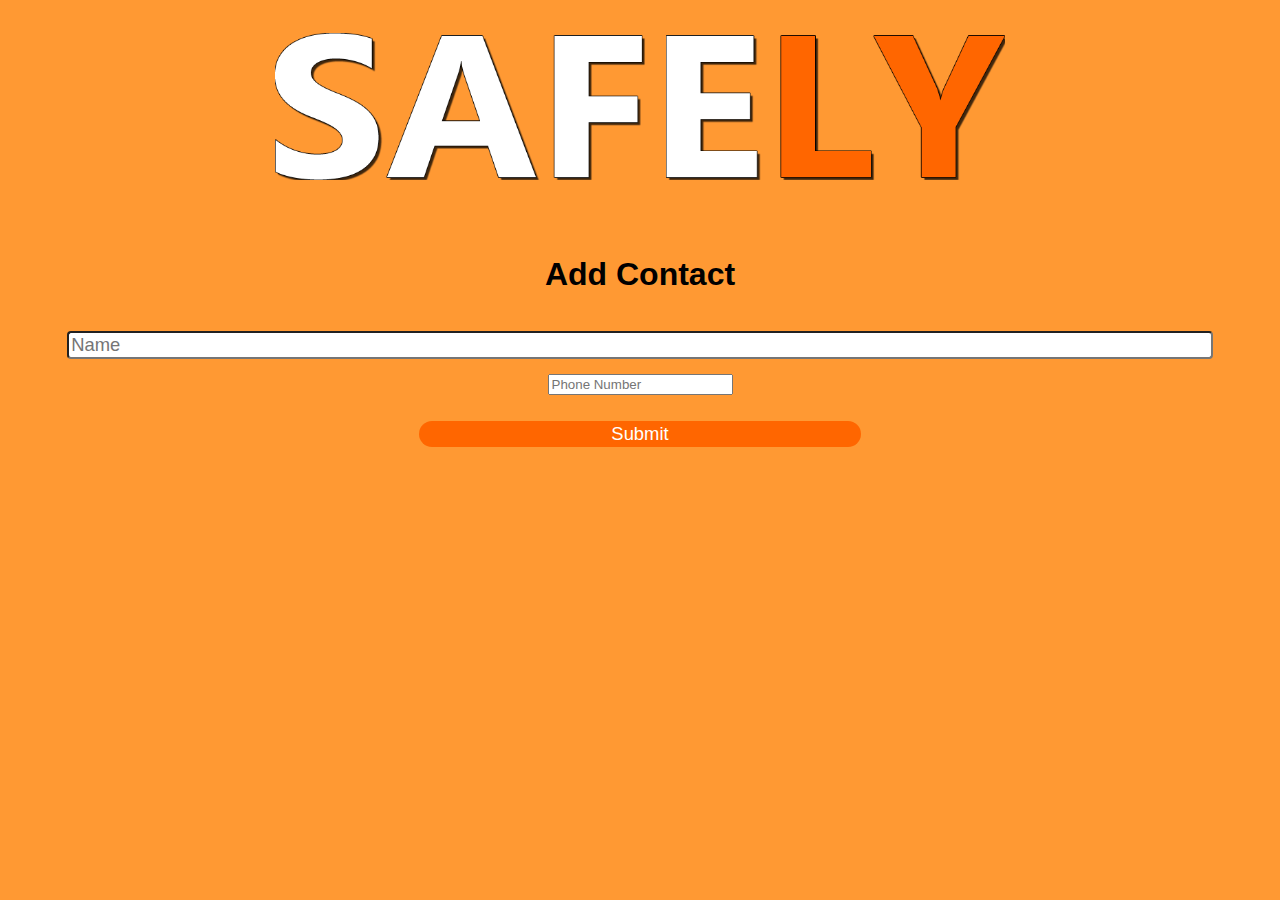
<file: www/addContact.html>
<!DOCTYPE html>
<html>
<head>
    <meta charset="utf-8" />

    <meta name="viewport" content="user-scalable=no, initial-scale=1, maximum-scale=1, minimum-scale=1, width=device-width" />
    
    <link rel="stylesheet" type="text/css" href="css/index.css" />
    <script type='text/javascript' src='addContact.js'></script>

    <title>Settings</title>
 
</head>

<body>

  <div class="logo">
        <img id="largeSafelyLogo" src="img/Safely Title.png" alt="Safely Logo">
    </div>

    <div class = "Contact Form" id="add-contact">
      <div class = "Add Contact">
          <h1>Add Contact</h1>
          <form name = contactForm id="contactForm">
              <input name = "Name" type = "text" placeholder="Name" required> <br>
              <input name = "PhoneNumber" type ="tel" placeholder="Phone Number" required> <br>
              <div>
                  <button id="addContactButton" type="submit" onclick="">Submit</button>
              </div>
            </form>
        </div>
    </div>
</file>
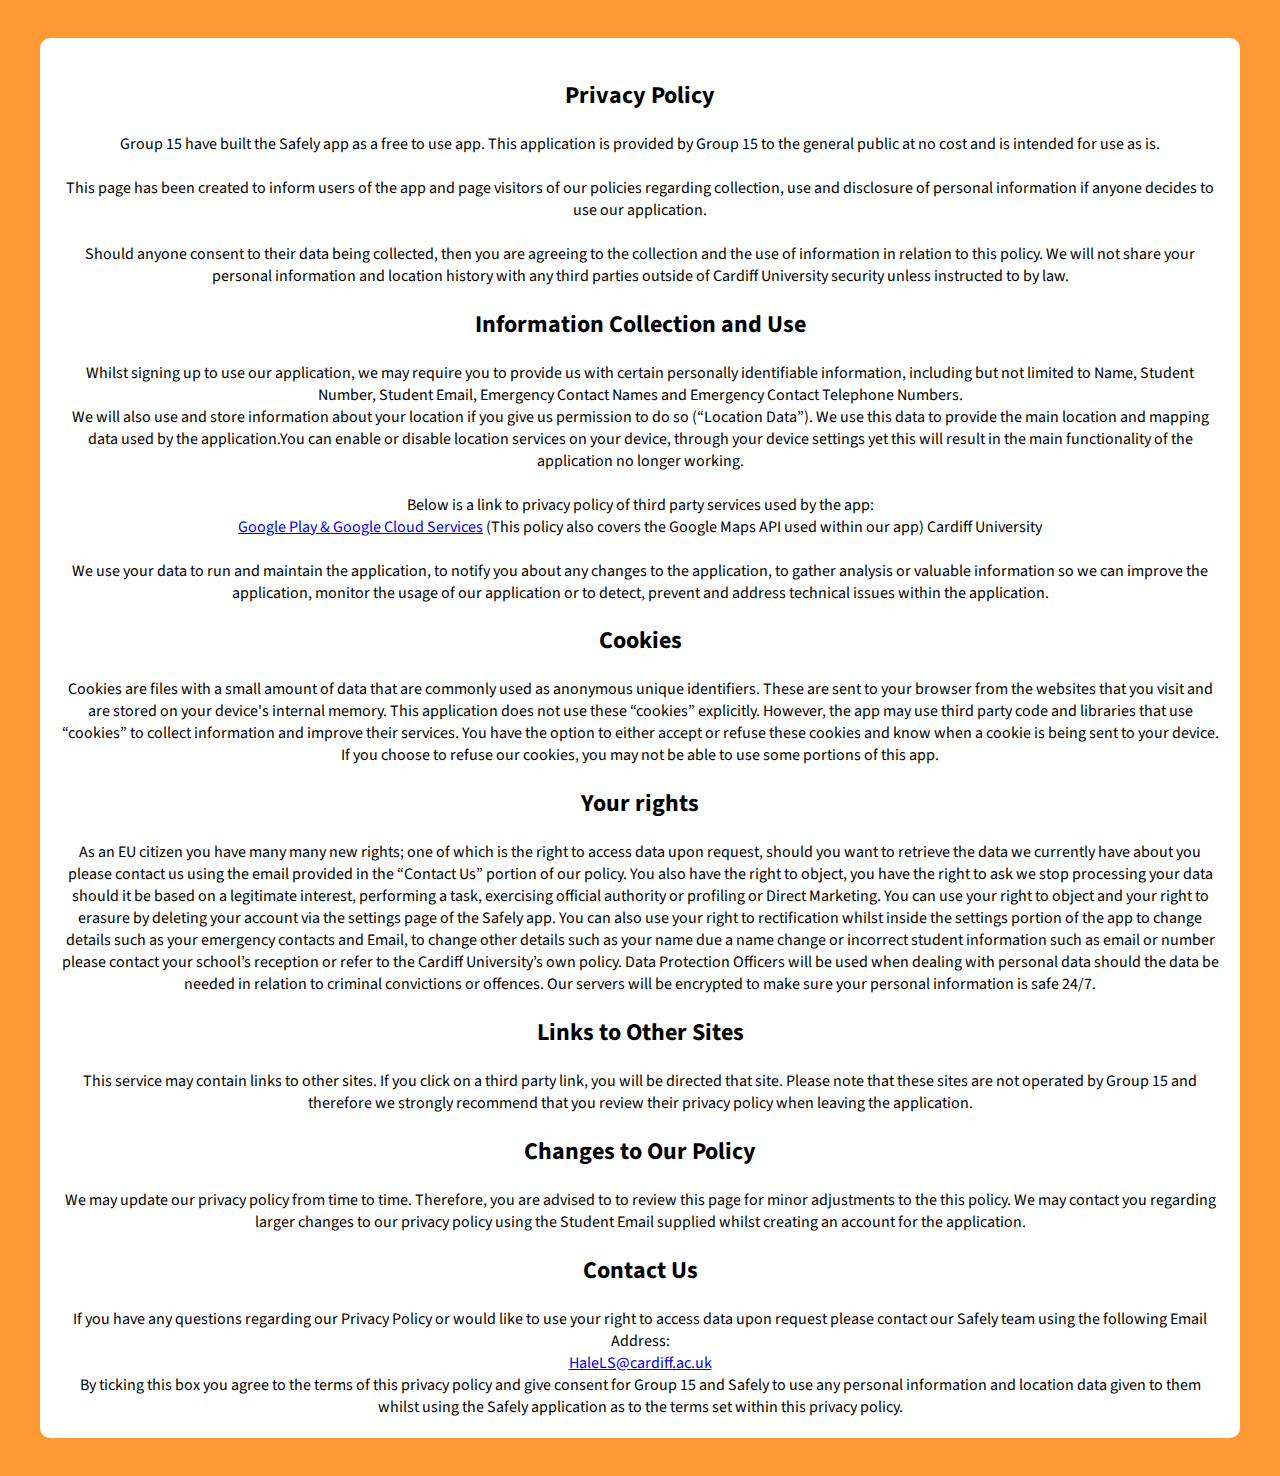
<file: www/privacyPolicy.html>
<!DOCTYPE html>
<!DOCTYPE html>
<html>
<head>
    <title>Privacy Policy</title>
    <link rel="stylesheet" type="text/css" href="css/index.css">
    <style>
    body {
        background-color: #ff9933;
        font-family: 'Source Sans Pro', sans-serif;
    }
    .policyBox {
        margin: 3% 2.5% 3% 2.5%;
        padding: 20px;
        background-color: white;
        border-radius: 10px;
        text-align: center;
    }

    button {
        font-size: 150%;
    }
    </style>
    <link href="https://fonts.googleapis.com/css?family=Raleway:500,700i|Source+Sans+Pro:300" rel="stylesheet">
</head>
<body>
<div class="policyBox">
<h2> Privacy Policy</h2>
<p>
Group 15 have built the Safely app as a free to use app. This application is provided by Group 15 to the general public at no cost and is intended for use as is.<br>
 <br>
This page has been created to inform users of the app and page visitors of our policies regarding collection, use and disclosure of personal information if anyone decides to use our application.<br>  
<br>
Should anyone consent to their data being collected, then you are agreeing to the collection and the use of information in relation to this policy. We will not share your personal information and location history with any third parties outside of Cardiff University security unless instructed to by law.<br>
</p>
<h2>
Information Collection and Use</h2>
<p>
Whilst signing up to use our application, we may require you to provide us with certain personally identifiable information, including but not limited to Name, Student Number, Student Email, Emergency Contact Names and Emergency Contact Telephone Numbers.<br> 

We will also use and store information about your location if you give us permission to do so (“Location Data”). We use this data to provide the main location and mapping data used by the application.You can enable or disable location services on your device, through your device settings yet this will result in the main functionality of the application no longer working.<br>
<br>
Below is a link to privacy policy of third party services used by the app:<br>
    <a href='https://policies.google.com/privacy?hl=en'>Google Play & Google Cloud Services</a> (This policy also covers the Google Maps API used within our app)
Cardiff University<br>
<br>
We use your data to run and maintain the application, to notify you about any changes to the application, to gather analysis or valuable information so we can improve the application, monitor the usage of our application or to detect, prevent and address technical issues within the application.<br> 
</p>
<h2>Cookies</h2>
<p>
Cookies are files with a small amount of data that are commonly used as anonymous unique identifiers. These are sent to your browser from the websites that you visit and are stored on your device's internal memory.
This application does not use these “cookies” explicitly. However, the app may use third party code and libraries that use “cookies” to collect information and improve their services. You have the option to either accept or refuse these cookies and know when a cookie is being sent to your device. If you choose to refuse our cookies, you may not be able to use some portions of this app.<br>
</p>
<h2>Your rights</h2>
<p>
As an EU citizen you have many many new rights; one of which is the right to access data upon request, should you want to retrieve the data we currently have about you please contact us using the email provided in the “Contact Us” portion of our policy. You also have the right to object, you have the right to ask we stop processing your data should it be based on a legitimate interest, performing a task, exercising official authority or profiling or Direct Marketing. You can use your right to object and your right to erasure by deleting your account via the settings page of the Safely app. You can also use your right to rectification whilst inside the settings portion of the app to change details such as your emergency contacts and Email, to change other details such as your name due a name change or incorrect student information such as email or number please contact your school’s reception or refer to the Cardiff University’s own policy. Data Protection Officers will be used when dealing with personal data should the data be needed in relation to criminal convictions or offences. Our servers will be encrypted to make sure your personal information is safe 24/7.<br>

<h2>Links to Other Sites</h2>
<p>
This service may contain links to other sites. If you click on a third party link, you will be directed that site. Please note that these sites are not operated by Group 15 and therefore we strongly recommend that you review their privacy policy when leaving the application.<br>
<h2>Changes to Our Policy</h2>
We may update our privacy policy from time to time. Therefore, you are advised to to review this page for minor adjustments to the this policy.  We may contact you regarding larger changes to our privacy policy using the Student Email supplied whilst creating an account for the application.<br>
<h2>Contact Us</h2>
    If you have any questions regarding our Privacy Policy or would like to use your right to access data upon request please contact our Safely team using the following Email Address:<br> <a href="mailto:HaleLS@cardiff.ac.uk?Subject=Safely%20Privacy%20Policy" target="_top">HaleLS@cardiff.ac.uk</a><br> 

By ticking this box you agree to the terms of this privacy policy and give consent for Group 15 and Safely to use any personal information and location data given to them whilst using the Safely application as to the terms set within this privacy policy.
</p>
</div>

</body>
</html>
</file>
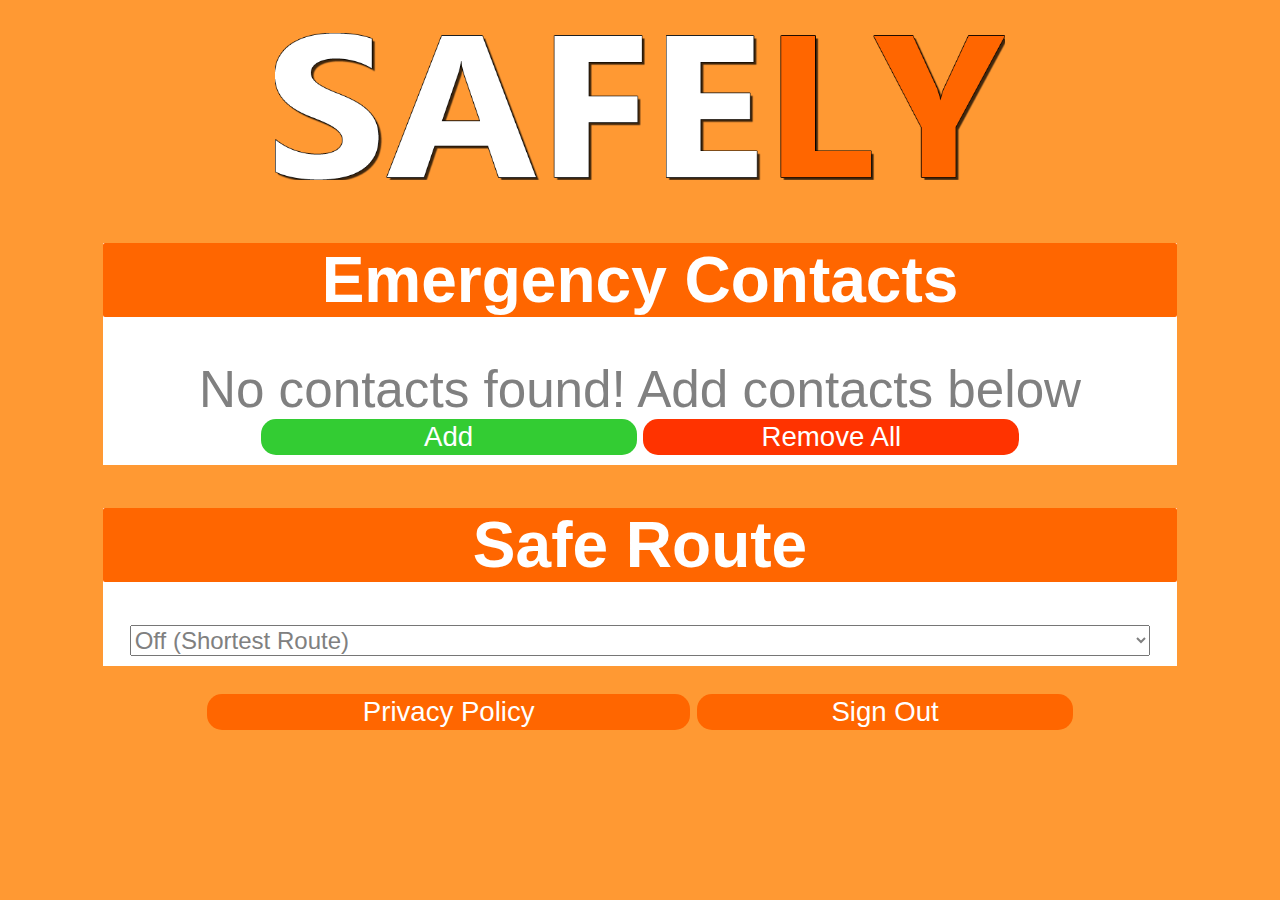
<file: www/settings.html>
<!DOCTYPE html>
<html>
<head>
    <meta charset="utf-8" />

    <meta name="viewport" content="user-scalable=no, initial-scale=1, maximum-scale=1, minimum-scale=1, width=device-width" />
    
    <link rel="stylesheet" type="text/css" href="css/index.css" />
    <script type="text/javascript" src='settings.js'></script>
    <title>Settings</title>
 
</head>

<body onload="fillSettings()">

  <div class="logo">
        <img id="largeSafelyLogo" src="img/Safely Title.png" alt="Safely Logo">
    </div>

    <div class = "Settings">
      <div class = "EmergencyContacts">
        <h1>Emergency Contacts</h1>
        <p id="ErrorMessage">No contacts found! Add contacts below</p>
        <table id="contacts-table" style="width:100%; border:1px solid black;">
          <tr>
            <th>Name</th>
            <th>Phone Number</th>
          </tr>
        </table>
        <button style="background-color: #33cc33;" onclick="document.location = 'addContact.html'">Add</button>
        <button style="background-color: #ff3300;" onclick="removeAll()">Remove All</button>
      </div>
      <div class = "SafeRoute">
        <h1>Safe Route</h1>
        <select name="SafeRoute" id="SafeRoute">
          <optgroup>
            <option value="Off">Off (Shortest Route)</option>
            <option value="On">On (Safer Route)</option>
          </optgroup>
        </select>
      <br>
      </div>
        <br>
        <button  id = "privButton" onclick = "redirect('privacyPolicy.html')">Privacy Policy</button>    
    <button onclick = "redirect('login.html')">Sign Out</button> 
    </div>
    




</body>

</html>
</file>
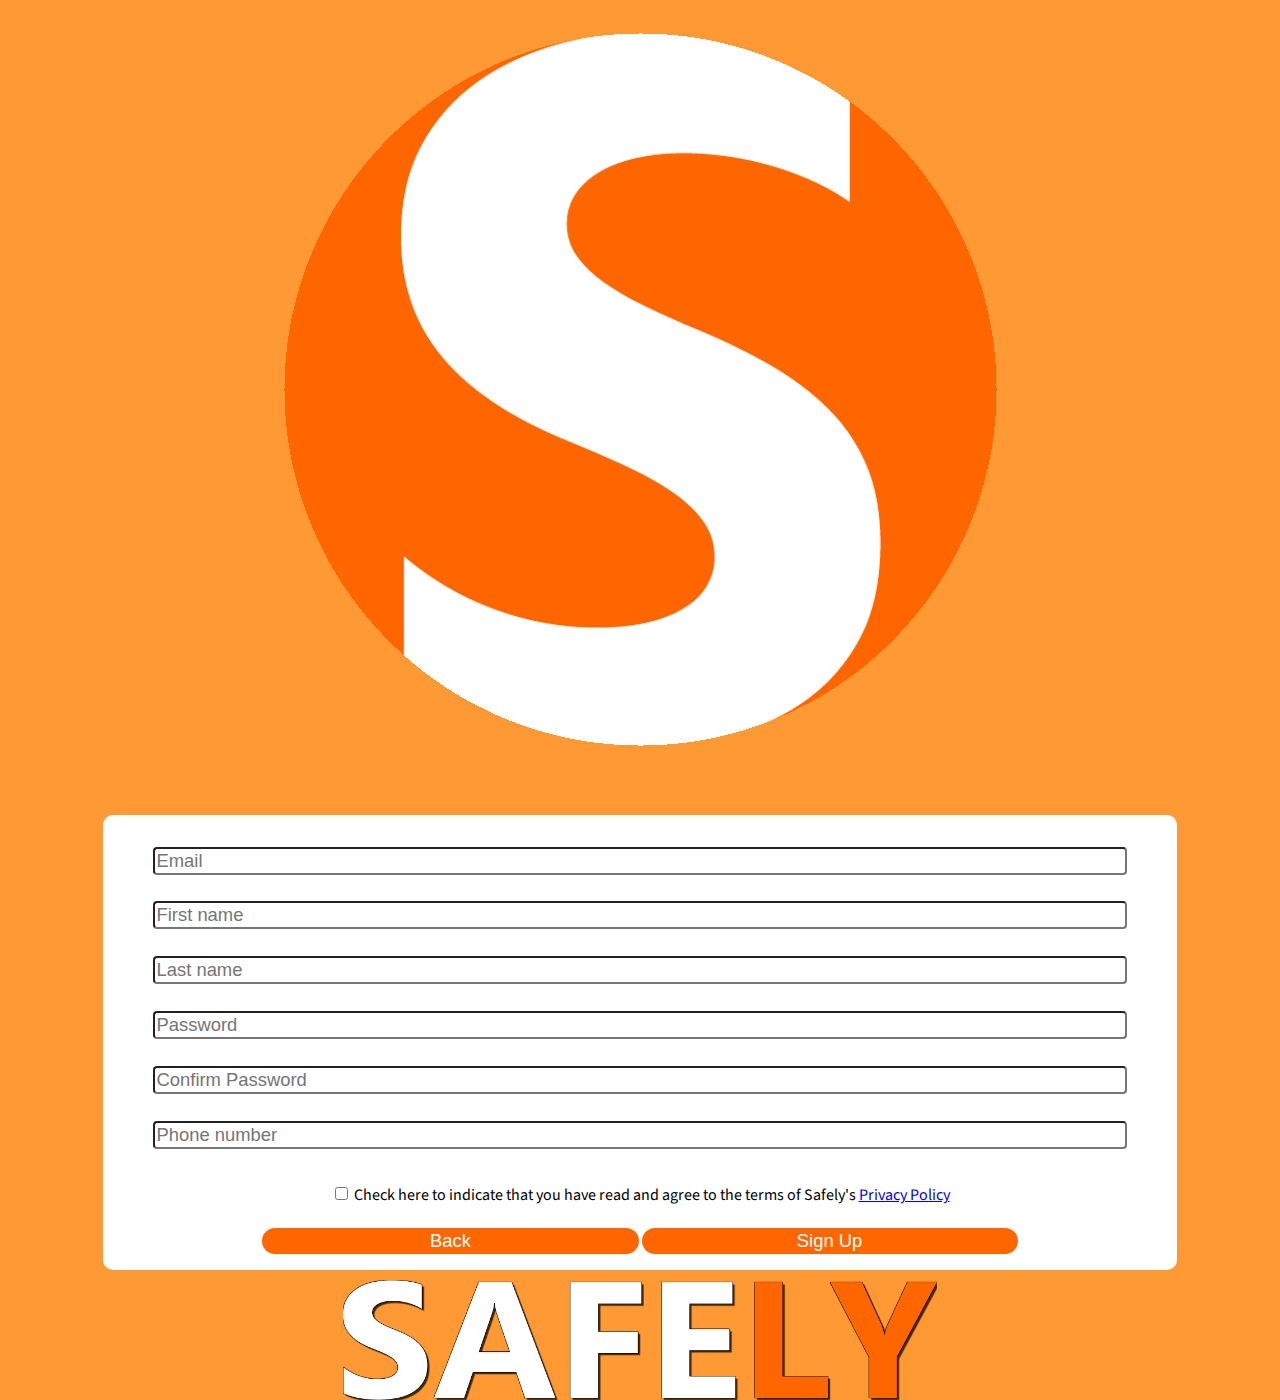
<file: www/signup.html>
<!DOCTYPE html>
<html>
<head>
  <meta charset="utf-8" />

  <meta name="viewport" content="user-scalable=no, initial-scale=1, maximum-scale=1, minimum-scale=1, width=device-width" />
  <link rel="stylesheet" type="text/css" href="css/index.css" />
  <title>Sign Up</title>
  <style type="text/css">
  #largeSafelyLogo {
    max-width:57.7%;
  }

  #signUpForm {
    border-radius: 10px;
    margin-top: 5%;
    margin-right: 7.5%;
    float: right;
    text-align: center;
    width: 85%;
    background-color: white;
    padding-top: 1.4%;
    padding-bottom: 1.25%;
  }

  p {
    font-size:130%;
  }

/*  input[type=text], input[type=password] {
    width: 92%;
    margin-top: 1.25%;
    margin-bottom: 1.25%;
    font-size: 115%;
  } */

  .logo {
    text-align:center;
    margin: auto;
    padding-top: 2%;
  }
  #safelyTitle {
    width:47%;
    margin-top:10px;
    float: left;
    margin-left: 26.5%;
  }

  body {
    background-color: #ff9933;
    background-image: none;
  }

</style>

<script src='https://google.com/recaptcha/api.js'>

</script>
<script type="text/javascript">
    function redirect (new_location) {
        window.location.href = new_location;
    }
 
</script>

<link href="https://fonts.googleapis.com/css?family=Raleway:500,700i|Source+Sans+Pro:300" rel="stylesheet">
</head>

<body>

  
  <div class="logo">
    <img id="largeSafelyLogo" src="img/Safely Logo.png" alt="Safely Logo">
  </div>
  <form action="http://localhost:1234/Setting_server_package/signup.php" id="signUpForm" method="POST">
    <input name = "Email" type = "text" placeholder="Email" required/><br>
    <input name = "FirstName" type ="text" placeholder="First name" required/><br>
    <input name = "LastName" type ="text" placeholder="Last name" required/><br>
    <input name = "Password" type ="password" placeholder="Password" required/><br>
    <input name = "password" type = "password" placeholder="Confirm Password" required/><br>
    <input name = "Phone" type ="text" placeholder="Phone number"/><br>
    <br>

    <input id = "gdprCheck" style = "font-size:20px;" type = "checkbox" required>
    Check here to indicate that you have read and agree to the terms of Safely's <a href="privacyPolicy.html">Privacy Policy</a>
  </br>
</br>

</div>
<button type=button onclick = "redirect('login.html')">Back</button>
<button id="signupbtn" type= "submit">Sign Up</button>
</div>
</form>
<img id="safelyTitle" src="img/Safely Title.png" alt="Safely">
</div>
</body>

</html>
</file>
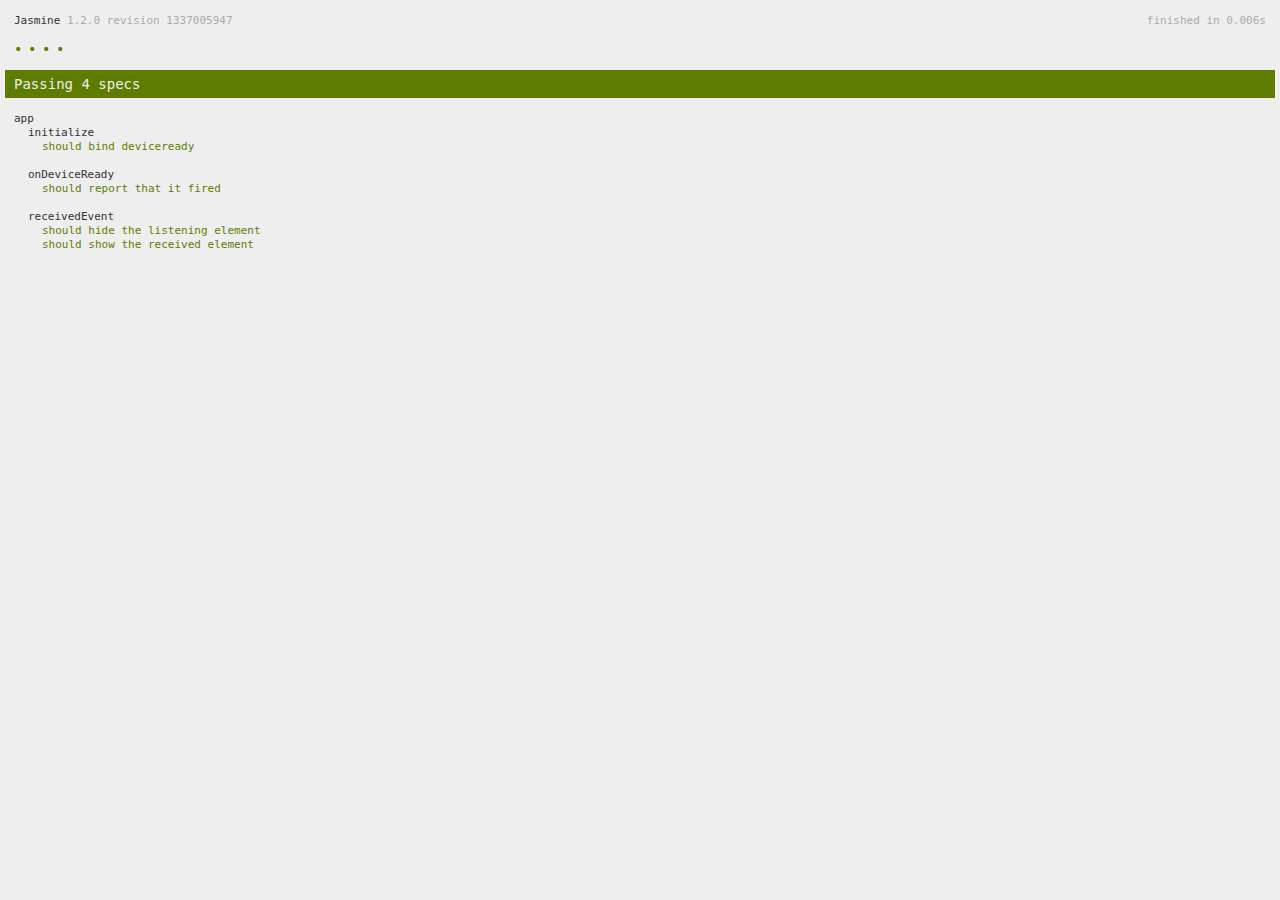
<file: www/spec.html>
<!DOCTYPE html>
<!--
    Licensed to the Apache Software Foundation (ASF) under one
    or more contributor license agreements.  See the NOTICE file
    distributed with this work for additional information
    regarding copyright ownership.  The ASF licenses this file
    to you under the Apache License, Version 2.0 (the
    "License"); you may not use this file except in compliance
    with the License.  You may obtain a copy of the License at

    http://www.apache.org/licenses/LICENSE-2.0

    Unless required by applicable law or agreed to in writing,
    software distributed under the License is distributed on an
    "AS IS" BASIS, WITHOUT WARRANTIES OR CONDITIONS OF ANY
     KIND, either express or implied.  See the License for the
    specific language governing permissions and limitations
    under the License.
-->
<html>
    <head>
        <title>Jasmine Spec Runner</title>

        <!-- jasmine source -->
        <link rel="shortcut icon" type="image/png" href="spec/lib/jasmine-1.2.0/jasmine_favicon.png">
        <link rel="stylesheet" type="text/css" href="spec/lib/jasmine-1.2.0/jasmine.css">
        <script type="text/javascript" src="spec/lib/jasmine-1.2.0/jasmine.js"></script>
        <script type="text/javascript" src="spec/lib/jasmine-1.2.0/jasmine-html.js"></script>

        <!-- include source files here... -->
        <script type="text/javascript" src="js/index.js"></script>

        <!-- include spec files here... -->
        <script type="text/javascript" src="spec/helper.js"></script>
        <script type="text/javascript" src="spec/index.js"></script>

        <script type="text/javascript">
            (function() {
                var jasmineEnv = jasmine.getEnv();
                jasmineEnv.updateInterval = 1000;

                var htmlReporter = new jasmine.HtmlReporter();

                jasmineEnv.addReporter(htmlReporter);

                jasmineEnv.specFilter = function(spec) {
                    return htmlReporter.specFilter(spec);
                };

                var currentWindowOnload = window.onload;

                window.onload = function() {
                    if (currentWindowOnload) {
                        currentWindowOnload();
                    }
                    execJasmine();
                };

                function execJasmine() {
                    jasmineEnv.execute();
                }
            })();
        </script>
    </head>
    <body>
        <div id="stage" style="display:none;"></div>
    </body>
</html>
</file>
<file: www/css/index.css>
body {
  background-color: #ff9933;
  background-image: none;
  font-family: 'Source Sans Pro', sans-serif;
  text-align:center;
}

div {
  padding-top: 2%;

}

ul {
  list-style-type: none;
  margin: 0;
  padding: 0;
  overflow: hidden;
  background-color: #FF8C00
}

li {
  float: left;
}

li a {
  display: block;
  color: white;
  text-align: center;
  padding: 14px 16px;
  text-decoration: none;
}

li a:hover:not(.active) {
  background-color: #111;
}

#largeSafelyLogo {
  max-width:57.7%;
}

.logo {
  text-align:center;
  margin: auto;
  padding-top: 2%;
}

.navbar {
  padding-top: 2%;
  width: 100%;
}

.controls {
  margin-top: 3%;
  border: 1px solid transparent;
  border-radius: 0.5% 0% 0% 0.25%;
  box-sizing: border-box;
  -moz-box-sizing: border-box;
  height: 8%;
  outline: none;
  box-shadow: 0 2px 6px rgba(0, 0, 0, 0.3);
}


#map {
  width: calc(100% - 20px);
  height: 63%;
  float:left;
  position: absolute;
  border-style:solid;
  border-width:2%;
  border-color:white;
  border-radius:2%;
  margin-top: 3%;
}


#panicButtonContainer input {
  border-color: red;
  color: white;
  font-size:100%;
  font-weight:bold;
  background-color: red;
  height: 90px;
  width: 240px;
  border-radius: 50%;
  border: 10px solid red;
  /*margin-left: 20%;
  margin-bottom: 1%;
  float: center;
  position: fixed;
  /*bottom: 0;*/
}

#panicButtonContainer {
  position: relative;
  float: center;
  top: 480px;
}


#destination-input {
  position: fixed;
  background-color: #fff;
  font-family: Roboto;
  font-size: 15px;
  font-weight: 300;
  margin-left: 10%;
  margin-top: 2%;
  padding: 0 25px 0 13px;
  text-overflow: ellipsis;
  width: 60%;
}

#duration {
  position: absolute;
  background-color: #fff;
  font-family: Roboto;
  font-size: 15px;
  font-weight: 500;
  margin-top: 95%;
  margin-left: 1%;
  float: center;
  padding: 10px 10px 10px 10px;
  border-radius: 25px;

}

#destination-input:focus {
  border-color: #4d90fe;
}

#mode-selector {
  color: #fff;
  background-color: #4d90fe;
  text-overflow: ellipsis;
  width: 200px;

}

#mode-selector label {

}

#mode-selector {
  color: #fff;
  background-color: #4d90fe;
  margin-left: 4%;
  margin-top: 35px;
  padding-top: 0px;

}

#mode-selector label {
  font-family: Roboto;
  font-size: 100%;
  font-weight: 300;
}

input[type=text]:not(.map-input){
width: 90%;
margin-top: 1.25%;
margin-bottom: 1.25%;
font-size: 115%;
}

.Settings {
  color: white;
  margin-right: 7.5%;
  float: right;
  text-align: center;
  width: 85%;
  font-size: 150%;
  padding-top: 1.25%;
  padding-bottom: 1.25%;
}

.Settings h1 {
  font-size:5vw;
  background-color: #ff6600;
  border-radius:2px;
}

.Settings p {
  font-size: 4vw;
  color: gray;
  background-color:white;
}

.Settings div {
  padding-top: 0%;
  padding-bottom:10px;
  background-color: white;
}

.Settings select {
  width:95%;
  font-size:100%;
  color:gray;
}

#settingsButton {
  float:left;
  margin-left:6.5%;
  width:88%;
  font-size:100%;
  font-weight:bold;
  height:20%;
}


#privButton{
  width: 45%;
}


input[type=text]{
  width: 25%;
  margin-top: 1.25%;
  margin-bottom: 1.25%;
  font-size: 80%;
}

#largeSafelyLogo {
  max-width:57.7%;
}

.logo {
  text-align:center;
  margin: auto;
  padding-top: 2%;
}


button {
  background-color: #ff6600;
  color: white;
  border: none;
  font-size:115%;
  border-radius: 15px;
  padding: 2px; 
  width: 35%;
  float: center;
  text-align: center;
}

.navbar {
  padding-top: 2%;
  width: 100%;
}

.personalsettings {
  padding: 2%;
  height: 20%;
  margin: auto;
  border-left: 1px solid #ff6600;
  border-right: 1px solid #ff6600;
  border-bottom: 1px solid #ff6600;
  margin-bottom: 2%;
}

input[type=text], input[type="password"]{
  width: 90%;
  margin-top: 1.25%;
  margin-bottom: 1.25%;
  font-size: 115%;
  border-radius: 4px;  
}


input[type=text]:focus,input[type="password"]:focus{
  border: 1.5px solid #000;
} 

label{
  display:inline-block;
  width:200px;
  margin-right:30px;
  text-align:right;
}

.Addresses {
  padding: 2%;
  height: 20%;
  margin: auto;
  border-left: 1px solid #ff6600;
  border-right: 1px solid #ff6600;
  border-bottom: 1px solid #ff6600;
  margin-bottom: 2%;
}


aside {
  float: right;
  margin:auto;
  margin-top: 10%;
  bottom:0;
}


p {
  margin: 0%;
}


.privacypolicy {
  margin:0% 2.5% 6% 2.5%;
}

.gdprCheck {
  font-size: 12px !important;
}
</file>
<file: www/spec/lib/jasmine-1.2.0/jasmine.css>
body { background-color: #eeeeee; padding: 0; margin: 5px; overflow-y: scroll; }

#HTMLReporter { font-size: 11px; font-family: Monaco, "Lucida Console", monospace; line-height: 14px; color: #333333; }
#HTMLReporter a { text-decoration: none; }
#HTMLReporter a:hover { text-decoration: underline; }
#HTMLReporter p, #HTMLReporter h1, #HTMLReporter h2, #HTMLReporter h3, #HTMLReporter h4, #HTMLReporter h5, #HTMLReporter h6 { margin: 0; line-height: 14px; }
#HTMLReporter .banner, #HTMLReporter .symbolSummary, #HTMLReporter .summary, #HTMLReporter .resultMessage, #HTMLReporter .specDetail .description, #HTMLReporter .alert .bar, #HTMLReporter .stackTrace { padding-left: 9px; padding-right: 9px; }
#HTMLReporter #jasmine_content { position: fixed; right: 100%; }
#HTMLReporter .version { color: #aaaaaa; }
#HTMLReporter .banner { margin-top: 14px; }
#HTMLReporter .duration { color: #aaaaaa; float: right; }
#HTMLReporter .symbolSummary { overflow: hidden; *zoom: 1; margin: 14px 0; }
#HTMLReporter .symbolSummary li { display: block; float: left; height: 7px; width: 14px; margin-bottom: 7px; font-size: 16px; }
#HTMLReporter .symbolSummary li.passed { font-size: 14px; }
#HTMLReporter .symbolSummary li.passed:before { color: #5e7d00; content: "\02022"; }
#HTMLReporter .symbolSummary li.failed { line-height: 9px; }
#HTMLReporter .symbolSummary li.failed:before { color: #b03911; content: "x"; font-weight: bold; margin-left: -1px; }
#HTMLReporter .symbolSummary li.skipped { font-size: 14px; }
#HTMLReporter .symbolSummary li.skipped:before { color: #bababa; content: "\02022"; }
#HTMLReporter .symbolSummary li.pending { line-height: 11px; }
#HTMLReporter .symbolSummary li.pending:before { color: #aaaaaa; content: "-"; }
#HTMLReporter .bar { line-height: 28px; font-size: 14px; display: block; color: #eee; }
#HTMLReporter .runningAlert { background-color: #666666; }
#HTMLReporter .skippedAlert { background-color: #aaaaaa; }
#HTMLReporter .skippedAlert:first-child { background-color: #333333; }
#HTMLReporter .skippedAlert:hover { text-decoration: none; color: white; text-decoration: underline; }
#HTMLReporter .passingAlert { background-color: #a6b779; }
#HTMLReporter .passingAlert:first-child { background-color: #5e7d00; }
#HTMLReporter .failingAlert { background-color: #cf867e; }
#HTMLReporter .failingAlert:first-child { background-color: #b03911; }
#HTMLReporter .results { margin-top: 14px; }
#HTMLReporter #details { display: none; }
#HTMLReporter .resultsMenu, #HTMLReporter .resultsMenu a { background-color: #fff; color: #333333; }
#HTMLReporter.showDetails .summaryMenuItem { font-weight: normal; text-decoration: inherit; }
#HTMLReporter.showDetails .summaryMenuItem:hover { text-decoration: underline; }
#HTMLReporter.showDetails .detailsMenuItem { font-weight: bold; text-decoration: underline; }
#HTMLReporter.showDetails .summary { display: none; }
#HTMLReporter.showDetails #details { display: block; }
#HTMLReporter .summaryMenuItem { font-weight: bold; text-decoration: underline; }
#HTMLReporter .summary { margin-top: 14px; }
#HTMLReporter .summary .suite .suite, #HTMLReporter .summary .specSummary { margin-left: 14px; }
#HTMLReporter .summary .specSummary.passed a { color: #5e7d00; }
#HTMLReporter .summary .specSummary.failed a { color: #b03911; }
#HTMLReporter .description + .suite { margin-top: 0; }
#HTMLReporter .suite { margin-top: 14px; }
#HTMLReporter .suite a { color: #333333; }
#HTMLReporter #details .specDetail { margin-bottom: 28px; }
#HTMLReporter #details .specDetail .description { display: block; color: white; background-color: #b03911; }
#HTMLReporter .resultMessage { padding-top: 14px; color: #333333; }
#HTMLReporter .resultMessage span.result { display: block; }
#HTMLReporter .stackTrace { margin: 5px 0 0 0; max-height: 224px; overflow: auto; line-height: 18px; color: #666666; border: 1px solid #ddd; background: white; white-space: pre; }

#TrivialReporter { padding: 8px 13px; position: absolute; top: 0; bottom: 0; left: 0; right: 0; overflow-y: scroll; background-color: white; font-family: "Helvetica Neue Light", "Lucida Grande", "Calibri", "Arial", sans-serif; /*.resultMessage {*/ /*white-space: pre;*/ /*}*/ }
#TrivialReporter a:visited, #TrivialReporter a { color: #303; }
#TrivialReporter a:hover, #TrivialReporter a:active { color: blue; }
#TrivialReporter .run_spec { float: right; padding-right: 5px; font-size: .8em; text-decoration: none; }
#TrivialReporter .banner { color: #303; background-color: #fef; padding: 5px; }
#TrivialReporter .logo { float: left; font-size: 1.1em; padding-left: 5px; }
#TrivialReporter .logo .version { font-size: .6em; padding-left: 1em; }
#TrivialReporter .runner.running { background-color: yellow; }
#TrivialReporter .options { text-align: right; font-size: .8em; }
#TrivialReporter .suite { border: 1px outset gray; margin: 5px 0; padding-left: 1em; }
#TrivialReporter .suite .suite { margin: 5px; }
#TrivialReporter .suite.passed { background-color: #dfd; }
#TrivialReporter .suite.failed { background-color: #fdd; }
#TrivialReporter .spec { margin: 5px; padding-left: 1em; clear: both; }
#TrivialReporter .spec.failed, #TrivialReporter .spec.passed, #TrivialReporter .spec.skipped { padding-bottom: 5px; border: 1px solid gray; }
#TrivialReporter .spec.failed { background-color: #fbb; border-color: red; }
#TrivialReporter .spec.passed { background-color: #bfb; border-color: green; }
#TrivialReporter .spec.skipped { background-color: #bbb; }
#TrivialReporter .messages { border-left: 1px dashed gray; padding-left: 1em; padding-right: 1em; }
#TrivialReporter .passed { background-color: #cfc; display: none; }
#TrivialReporter .failed { background-color: #fbb; }
#TrivialReporter .skipped { color: #777; background-color: #eee; display: none; }
#TrivialReporter .resultMessage span.result { display: block; line-height: 2em; color: black; }
#TrivialReporter .resultMessage .mismatch { color: black; }
#TrivialReporter .stackTrace { white-space: pre; font-size: .8em; margin-left: 10px; max-height: 5em; overflow: auto; border: 1px inset red; padding: 1em; background: #eef; }
#TrivialReporter .finished-at { padding-left: 1em; font-size: .6em; }
#TrivialReporter.show-passed .passed, #TrivialReporter.show-skipped .skipped { display: block; }
#TrivialReporter #jasmine_content { position: fixed; right: 100%; }
#TrivialReporter .runner { border: 1px solid gray; display: block; margin: 5px 0; padding: 2px 0 2px 10px; }
</file>
